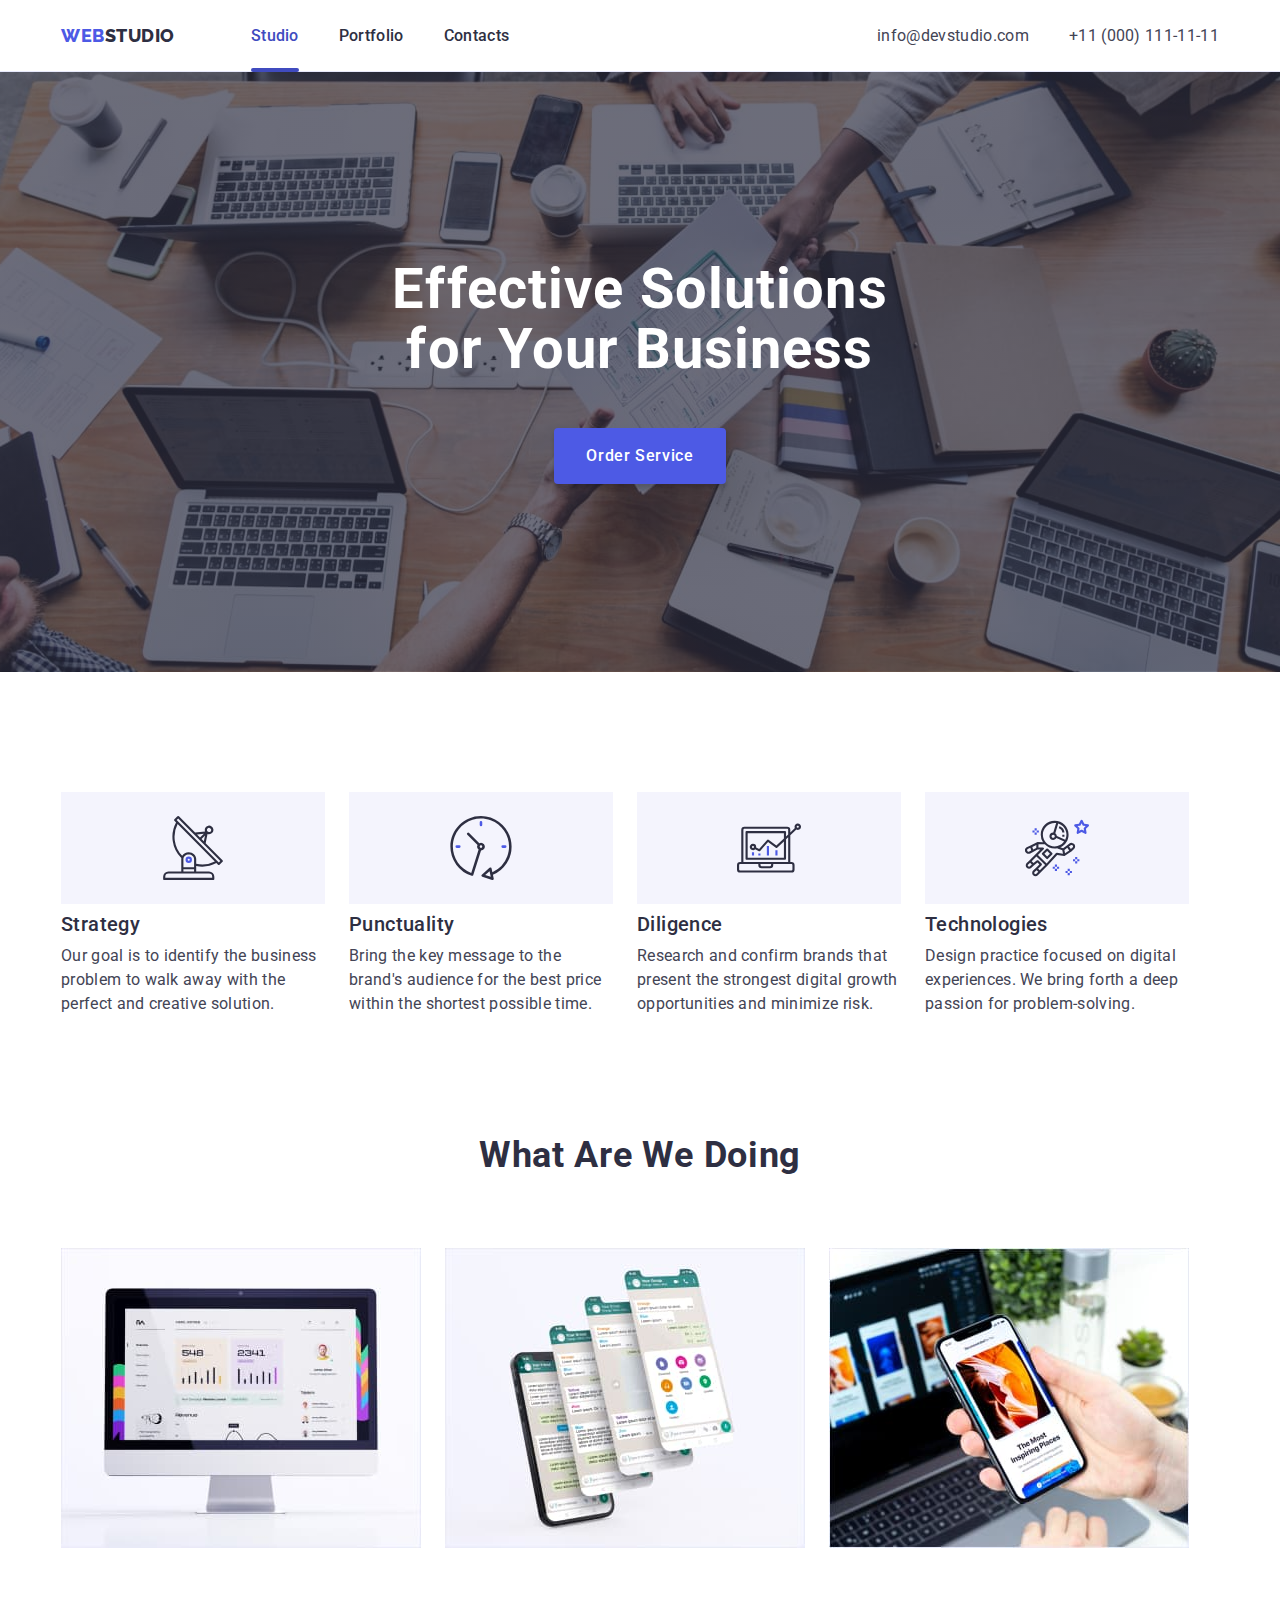
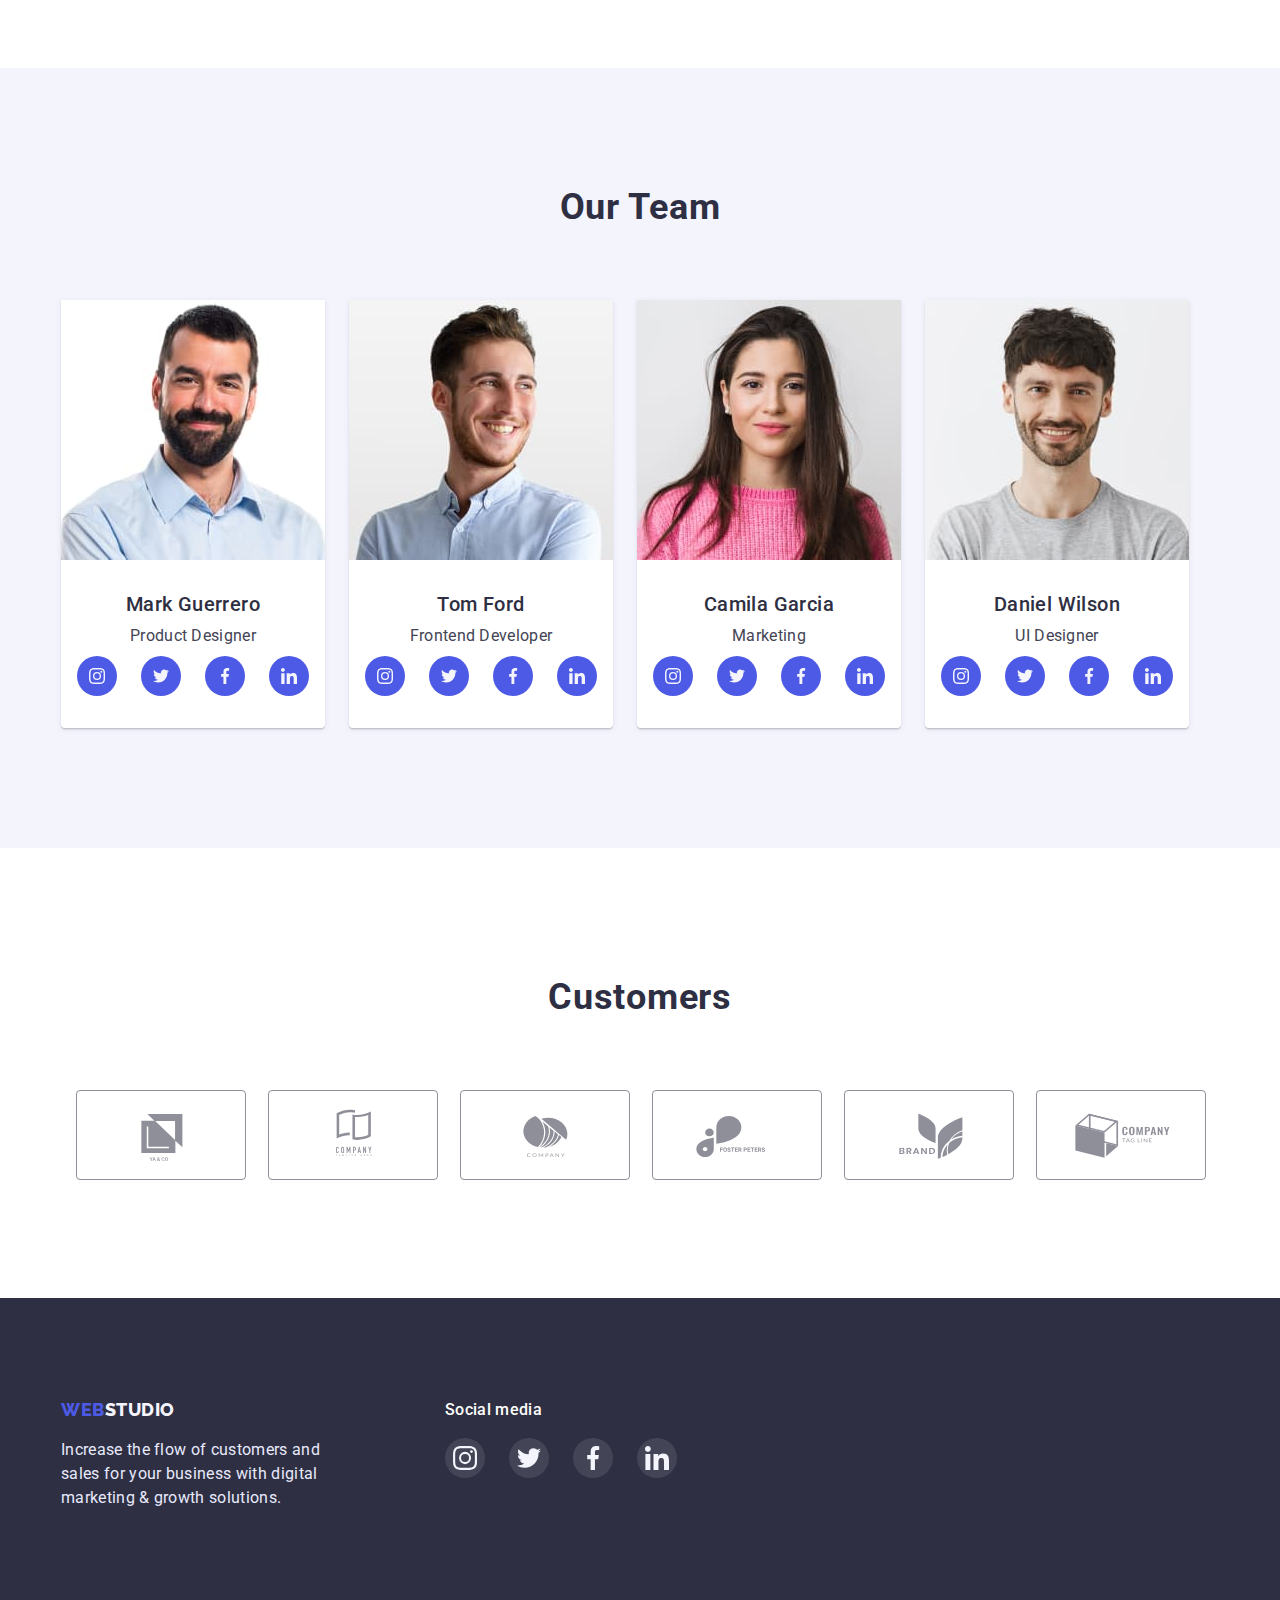
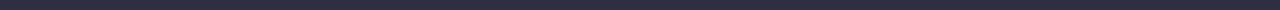
<file: index.html>
<!DOCTYPE html>
<html lang="en">
  <head>
    <meta charset="UTF-8" />
    <meta http-equiv="X-UA-Compatible" content="IE=edge" />
    <meta name="viewport" content="width=device-width, initial-scale=1.0" />
    <title>WebStudio</title>
    <link
      rel="stylesheet"
      href="https://cdnjs.cloudflare.com/ajax/libs/modern-normalize/1.1.0/modern-normalize.min.css"
      integrity="sha512-wpPYUAdjBVSE4KJnH1VR1HeZfpl1ub8YT/NKx4PuQ5NmX2tKuGu6U/JRp5y+Y8XG2tV+wKQpNHVUX03MfMFn9Q=="
      crossorigin="anonymous"
      referrerpolicy="no-referrer"
    />
    <link rel="preconnect" href="https://fonts.googleapis.com" />
    <link rel="preconnect" href="https://fonts.gstatic.com" crossorigin />
    <link
      href="https://fonts.googleapis.com/css2?family=Raleway:wght@800&family=Roboto:wght@400;500;700;900&display=swap"
      rel="stylesheet"
    />
    <link rel="stylesheet" href="./css/styles.css" />
  </head>
  <body>
    <header class="header">
      <div class="container">
        <div class="header-container">
          <nav class="header-navigation">
            <a href="./index.html" class="header-logo link"
              >Web<span>Studio</span></a
            >
            <ul class="header-list list">
              <li class="header-item">
                <a href="./index.html" class="header-item-page link current"
                  >Studio</a
                >
              </li>
              <li class="header-item">
                <a href="./portfolio.html" class="header-item-page link"
                  >Portfolio</a
                >
              </li>
              <li class="header-item">
                <a href="" class="header-item-page link">Contacts</a>
              </li>
            </ul>
          </nav>
          <address class="header-address">
            <ul class="header-address-list list">
              <li class="header-address-item">
                <a
                  href="mailto:info@devstudio.com"
                  class="header-address-item-mail link"
                  >info@devstudio.com</a
                >
              </li>
              <li class="header-address-item">
                <a href="tel:+110001111111" class="header-address-item-tel link"
                  >+11 (000) 111-11-11</a
                >
              </li>
            </ul>
          </address>
        </div>
      </div>
    </header>
    <main>
      <section class="hero">
        <div class="container flex-container">
          <h1 class="hero-title">Effective Solutions for Your Business</h1>
          <button type="button" class="hero-btn" data-modal-open>
            Order Service
          </button>
        </div>
      </section>
      <section class="features">
        <div class="container">
          <h2 hidden>Hidden H2</h2>
          <ul class="features-list list">
            <li class="features-item">
              <div class="features-icon-container">
                <svg class="features-icon">
                  <use href="./images/icon.svg#icon-antenna"></use>
                </svg>
              </div>
              <h3 class="features-item-title">Strategy</h3>
              <p class="features-item-description">
                Our goal is to identify the business problem to walk away with
                the perfect and creative solution.
              </p>
            </li>
            <li class="features-item">
              <div class="features-icon-container">
                <svg class="features-icon">
                  <use href="./images/icon.svg#icon-clock"></use>
                </svg>
              </div>
              <h3 class="features-item-title">Punctuality</h3>
              <p class="features-item-description">
                Bring the key message to the brand's audience for the best price
                within the shortest possible time.
              </p>
            </li>
            <li class="features-item">
              <div class="features-icon-container">
                <svg class="features-icon">
                  <use href="./images/icon.svg#icon-diagram"></use>
                </svg>
              </div>
              <h3 class="features-item-title">Diligence</h3>
              <p class="features-item-description">
                Research and confirm brands that present the strongest digital
                growth opportunities and minimize risk.
              </p>
            </li>
            <li class="features-item">
              <div class="features-icon-container">
                <svg class="features-icon">
                  <use href="./images/icon.svg#icon-astronaut"></use>
                </svg>
              </div>
              <h3 class="features-item-title">Technologies</h3>
              <p class="features-item-description">
                Design practice focused on digital experiences. We bring forth a
                deep passion for problem-solving.
              </p>
            </li>
          </ul>
        </div>
      </section>
      <section class="doing">
        <div class="container">
          <h2 class="doing-title">What are we doing</h2>
          <ul class="doing-list list">
            <li class="doing-item">
              <img
                src="./images/what-are-we-doing-img-1.jpg"
                alt="Monitor"
                width="360"
                height="300"
              />
            </li>
            <li class="doing-item">
              <img
                src="./images/what-are-we-doing-img-2.jpg"
                alt="Many mobile screens"
                width="360"
                height="300"
              />
            </li>
            <li class="doing-item">
              <img
                src="./images/what-are-we-doing-img-3.jpg"
                alt="Mobile phone in hand"
                width="360"
                height="300"
              />
            </li>
          </ul>
        </div>
      </section>
      <section class="team">
        <div class="container">
          <h2 class="team-title">Our Team</h2>
          <ul class="team-list list">
            <li class="team-item">
              <img
                src="./images/mark-guerrero.jpg"
                alt="Mark Guerrero"
                width="264"
                height="260"
              />
              <div class="card-content">
                <h3 class="team-item-title">Mark Guerrero</h3>
                <p class="team-item-description">Product Designer</p>
                <ul class="team-social-list list">
                  <li class="team-social-item">
                    <a href="" class="team-social-link link">
                      <svg class="team-social-icon">
                        <use href="./images/icon.svg#icon-instagram"></use>
                      </svg>
                    </a>
                  </li>
                  <li class="team-social-item">
                    <a href="" class="team-social-link link">
                      <svg class="team-social-icon">
                        <use href="./images/icon.svg#icon-twitter"></use>
                      </svg>
                    </a>
                  </li>
                  <li class="team-social-item">
                    <a href="" class="team-social-link link">
                      <svg class="team-social-icon">
                        <use href="./images/icon.svg#icon-facebook"></use>
                      </svg>
                    </a>
                  </li>
                  <li class="team-social-item">
                    <a href="" class="team-social-link link">
                      <svg class="team-social-icon">
                        <use href="./images/icon.svg#icon-linkedin"></use>
                      </svg>
                    </a>
                  </li>
                </ul>
              </div>
            </li>
            <li class="team-item">
              <img
                src="./images/tom-ford.jpg"
                alt="Tom Ford"
                width="264"
                height="260"
              />
              <div class="card-content">
                <h3 class="team-item-title">Tom Ford</h3>
                <p class="team-item-description">Frontend Developer</p>
                <ul class="team-social-list list">
                  <li class="team-social-item">
                    <a href="" class="team-social-link link">
                      <svg class="team-social-icon">
                        <use href="./images/icon.svg#icon-instagram"></use>
                      </svg>
                    </a>
                  </li>
                  <li class="team-social-item">
                    <a href="" class="team-social-link link">
                      <svg class="team-social-icon">
                        <use href="./images/icon.svg#icon-twitter"></use>
                      </svg>
                    </a>
                  </li>
                  <li class="team-social-item">
                    <a href="" class="team-social-link link">
                      <svg class="team-social-icon">
                        <use href="./images/icon.svg#icon-facebook"></use>
                      </svg>
                    </a>
                  </li>
                  <li class="team-social-item">
                    <a href="" class="team-social-link link">
                      <svg class="team-social-icon">
                        <use href="./images/icon.svg#icon-linkedin"></use>
                      </svg>
                    </a>
                  </li>
                </ul>
              </div>
            </li>
            <li class="team-item">
              <img
                src="./images/camila-garcia.jpg"
                alt="Camila Garcia"
                width="264"
                height="260"
              />
              <div class="card-content">
                <h3 class="team-item-title">Camila Garcia</h3>
                <p class="team-item-description">Marketing</p>
                <ul class="team-social-list list">
                  <li class="team-social-item">
                    <a href="" class="team-social-link link">
                      <svg class="team-social-icon">
                        <use href="./images/icon.svg#icon-instagram"></use>
                      </svg>
                    </a>
                  </li>
                  <li class="team-social-item">
                    <a href="" class="team-social-link link">
                      <svg class="team-social-icon">
                        <use href="./images/icon.svg#icon-twitter"></use>
                      </svg>
                    </a>
                  </li>
                  <li class="team-social-item">
                    <a href="" class="team-social-link link">
                      <svg class="team-social-icon">
                        <use href="./images/icon.svg#icon-facebook"></use>
                      </svg>
                    </a>
                  </li>
                  <li class="team-social-item">
                    <a href="" class="team-social-link link">
                      <svg class="team-social-icon">
                        <use href="./images/icon.svg#icon-linkedin"></use>
                      </svg>
                    </a>
                  </li>
                </ul>
              </div>
            </li>
            <li class="team-item">
              <img
                src="./images/daniel-wilson.jpg"
                alt="Daniel Wilson"
                width="264"
                height="260"
              />
              <div class="card-content">
                <h3 class="team-item-title">Daniel Wilson</h3>
                <p class="team-item-description">UI Designer</p>
                <ul class="team-social-list list">
                  <li class="team-social-item">
                    <a href="" class="team-social-link link">
                      <svg class="team-social-icon">
                        <use href="./images/icon.svg#icon-instagram"></use>
                      </svg>
                    </a>
                  </li>
                  <li class="team-social-item">
                    <a href="" class="team-social-link link">
                      <svg class="team-social-icon">
                        <use href="./images/icon.svg#icon-twitter"></use>
                      </svg>
                    </a>
                  </li>
                  <li class="team-social-item">
                    <a href="" class="team-social-link link">
                      <svg class="team-social-icon">
                        <use href="./images/icon.svg#icon-facebook"></use>
                      </svg>
                    </a>
                  </li>
                  <li class="team-social-item">
                    <a href="" class="team-social-link link">
                      <svg class="team-social-icon">
                        <use href="./images/icon.svg#icon-linkedin"></use>
                      </svg>
                    </a>
                  </li>
                </ul>
              </div>
            </li>
          </ul>
        </div>
      </section>
      <section class="customers">
        <div class="container">
          <h2 class="customers-title">Customers</h2>
          <ul class="customers-list list">
            <li class="customers-item">
              <a href="" class="customers-link link">
                <svg class="customers-icon">
                  <use href="./images/icon.svg#icon-customers-logo-1"></use>
                </svg>
              </a>
            </li>
            <li class="customers-item">
              <a href="" class="customers-link link">
                <svg class="customers-icon">
                  <use href="./images/icon.svg#icon-customers-logo-2"></use>
                </svg>
              </a>
            </li>
            <li class="customers-item">
              <a href="" class="customers-link link">
                <svg class="customers-icon">
                  <use href="./images/icon.svg#icon-customers-logo-3"></use>
                </svg>
              </a>
            </li>
            <li class="customers-item">
              <a href="" class="customers-link link">
                <svg class="customers-icon">
                  <use href="./images/icon.svg#icon-customers-logo-4"></use>
                </svg>
              </a>
            </li>
            <li class="customers-item">
              <a href="" class="customers-link link">
                <svg class="customers-icon">
                  <use href="./images/icon.svg#icon-customers-logo-5"></use>
                </svg>
              </a>
            </li>
            <li class="customers-item">
              <a href="" class="customers-link link">
                <svg class="customers-icon">
                  <use href="./images/icon.svg#icon-customers-logo-6"></use>
                </svg>
              </a>
            </li>
          </ul>
        </div>
      </section>
    </main>
    <footer class="footer">
      <div class="container footer-flex">
        <div class="footer-logo-description">
          <a href="./index.html" class="footer-logo link"
            >Web<span>Studio</span></a
          >
          <p class="footer-text">
            Increase the flow of customers and sales for your business with
            digital marketing & growth solutions.
          </p>
        </div>
        <div class="footer-socials">
          <p class="footer-socials-title">Social media</p>
          <ul class="footer-social-list list">
            <li class="footer-social-item">
              <a href="" class="footer-social-link link">
                <svg class="footer-social-icon">
                  <use href="./images/icon.svg#icon-instagram"></use>
                </svg>
              </a>
            </li>
            <li class="footer-social-item">
              <a href="" class="footer-social-link link">
                <svg class="footer-social-icon">
                  <use href="./images/icon.svg#icon-twitter"></use>
                </svg>
              </a>
            </li>
            <li class="footer-social-item">
              <a href="" class="footer-social-link link">
                <svg class="footer-social-icon">
                  <use href="./images/icon.svg#icon-facebook"></use>
                </svg>
              </a>
            </li>
            <li class="footer-social-item">
              <a href="" class="footer-social-link link">
                <svg class="footer-social-icon">
                  <use href="./images/icon.svg#icon-linkedin"></use>
                </svg>
              </a>
            </li>
          </ul>
        </div>
      </div>
    </footer>
    <div class="backdrop is-hidden" data-modal>
      <div class="modal">
        <button type="button" class="modal-close-btn" data-modal-close>
          <svg class="modal-close-btn-icon">
            <use href="./images/icon.svg#icon-close-icon"></use>
          </svg>
        </button>
        <h3 class="modal-title">
          Leave your contacts and we will call you back
        </h3>
        <form>
          <label for="name">Name</label>
          <input type="text" name="name" id="name" />
          <label for="name">Name</label>
          <input type="text" />
          <label for="name">Name</label>
          <input type="text" />
        </form>
      </div>
    </div>
    <script src="./js/modal.js"></script>
  </body>
</html>
</file>
<file: css/styles.css>
:root {
  --main-background-color: #ffffff;
  --iris-color: #4d5ae5;
  --main-text-color: #2e2f42;
  --address-items-description-color: #434455;
  --hover-focus-color: #404bbf;
  --cloud-color: #f4f4fd;
  --cornflower-color: #e7e9fc;
}
body {
  font-family: "Roboto", sans-serif;
  background-color: var(--main-background-color);
  color: var(--main-text-color);
  margin: 0;
}
.link {
  text-decoration: none;
}
.list {
  list-style: none;
}
h1,
h2,
h3,
h4,
h5,
h6,
p {
  margin: 0;
}
ul {
  margin: 0;
  padding: 0;
}
img {
  display: block;
  max-width: 100%;
  height: auto;
}
.container {
  width: 1158px;
  padding: 0 15px;
  margin: 0 auto;
}

/* -----------------------------  Header  ----------------------------------- */

.header {
  border-bottom: 1px solid #e7e9fc;
  box-shadow: 0px 2px 1px rgba(46, 47, 66, 0.08),
    0px 1px 1px rgba(46, 47, 66, 0.16), 0px 1px 6px rgba(46, 47, 66, 0.08);
}
.header-container {
  display: flex;
  justify-content: space-between;
}
.header-navigation {
  display: flex;
  align-items: center;
}
.header-logo {
  font-family: "Raleway";
  font-style: normal;
  font-weight: 800;
  font-size: 18px;
  line-height: 1.33;
  align-items: center;
  letter-spacing: 0.03em;
  text-transform: uppercase;
  color: var(--iris-color);
  margin-right: 76px;
  padding: 24px 0 23px;
  display: block;
}
.header-logo span {
  color: var(--main-text-color);
}
.header-list {
  display: flex;
}
.header-item {
  margin-right: 40px;
}
.header-item:last-child {
  margin-right: 0;
}
.header-item-page {
  font-weight: 500;
  font-size: 16px;
  line-height: 1.5;
  letter-spacing: 0.02em;
  color: var(--main-text-color);
  padding: 24px 0 23px;
  display: block;
  position: relative;
  transition-duration: 250ms;
  transition-timing-function: cubic-bezier(0.4, 0, 0.2, 1);
  transition-property: color, background;
}
.header-item-page:hover,
.header-item-page:focus {
  color: var(--hover-focus-color);
}
.current {
  color: var(--hover-focus-color);
}
.current::after {
  content: "";
  width: 100%;
  height: 4px;
  background-color: var(--hover-focus-color);
  border-radius: 2px;
  position: absolute;
  bottom: -1px;
  left: 0;
}
.header-address {
}
.header-address-list {
  display: flex;
}
.header-address-item {
  margin-left: 40px;
}
.header-address-item:first-child {
  margin-left: 0;
}
.header-address-item-mail {
  color: var(--address-items-description-color);
  font-style: normal;
  font-size: 16px;
  line-height: 1.5;
  letter-spacing: 0.02em;
  padding: 24px 0 23px;
  display: block;
  transition-duration: 250ms;
  transition-timing-function: cubic-bezier(0.4, 0, 0.2, 1);
  transition-property: color;
}
.header-address-item-mail:hover,
.header-address-item-mail:focus {
  color: var(--hover-focus-color);
}
.header-address-item-tel {
  display: block;
  color: var(--address-items-description-color);
  font-style: normal;
  font-size: 16px;
  line-height: 1.5;
  letter-spacing: 0.02em;
  padding: 24px 0 23px;
  transition-duration: 250ms;
  transition-timing-function: cubic-bezier(0.4, 0, 0.2, 1);
  transition-property: color;
}
.header-address-item-tel:hover,
.header-address-item-tel:focus {
  color: var(--hover-focus-color);
}

/* ------------------- Hero ----------------------------*/
.hero {
  padding: 188px 0;
  background-image: linear-gradient(
      rgba(46, 47, 66, 0.7),
      rgba(46, 47, 66, 0.7)
    ),
    url(../images/hero-background.jpg);
  background-repeat: no-repeat;
  background-position: center;
  max-width: 1440px;
  margin: 0 auto;
  background-size: cover;
}
.hero-title {
  width: 496px;
  font-size: 56px;
  line-height: 1.07;
  text-align: center;
  letter-spacing: 0.02em;
  color: var(--main-background-color);
  margin-bottom: 48px;
}
.hero-btn {
  font-family: inherit;
  font-weight: 500;
  font-size: 16px;
  line-height: 1.5;
  letter-spacing: 0.04em;
  color: var(--main-background-color);
  text-align: center;
  background-color: var(--iris-color);
  box-shadow: 0px 4px 4px rgba(0, 0, 0, 0.15);
  border-radius: 4px;
  cursor: pointer;
  padding: 16px 32px;
  border: none;
  transition-duration: 250ms;
  transition-timing-function: cubic-bezier(0.4, 0, 0.2, 1);
  transition-property: background;
}
.hero-btn:hover,
.hero-btn:focus {
  background: var(--hover-focus-color);
}
.flex-container {
  display: flex;
  flex-direction: column;
  align-items: center;
}

/* ------------------- Features ----------------------------*/
.features {
  padding: 120px 0 120px;
}
.features-list {
  display: flex;
}
.features-item {
  margin-right: 24px;
  max-width: 264px;
}
.features-item:last-child {
  margin-right: 0;
}
.features-item-title {
  font-weight: 500;
  font-size: 20px;
  line-height: 1.2;
  letter-spacing: 0.02em;
  color: var(--main-text-color);
  margin: 8px 0;
}
.features-item-description {
  font-size: 16px;
  line-height: 1.5;
  letter-spacing: 0.02em;
  color: var(--address-items-description-color);
}
.features-icon {
  width: 64px;
  height: 64px;
}
.features-icon-container {
  display: flex;
  justify-content: center;
  align-items: center;
  background-color: var(--cloud-color);
  width: 264px;
  height: 112px;
}

/* -----------------------------  What are we doing?  ----------------------------------- */

.doing {
  padding-bottom: 120px;
}
.doing-title {
  font-size: 36px;
  line-height: 1.11;
  text-align: center;
  letter-spacing: 0.02em;
  text-transform: capitalize;
  color: var(--main-text-color);
  margin-bottom: 72px;
}
.doing-list {
  display: flex;
}
.doing-item {
  margin-right: 24px;
  width: 360px;
}
.doing-item:last-child {
  margin-right: 0;
}

/* -----------------------------  Our Team  ----------------------------------- */

.team {
  padding: 120px 0;
  background: var(--cloud-color);
}
.team-title {
  font-size: 36px;
  line-height: 1.11;
  text-align: center;
  letter-spacing: 0.02em;
  text-transform: capitalize;
  color: var(--main-text-color);
  margin-bottom: 72px;
}
.team-list {
  display: flex;
}
.team-item {
  background: var(--main-background-color);
  margin-right: 24px;
  background: var(--main-background-color);
  box-shadow: 0px 1px 6px rgba(46, 47, 66, 0.08),
    0px 1px 1px rgba(46, 47, 66, 0.16), 0px 2px 1px rgba(46, 47, 66, 0.08);
  border-radius: 0px 0px 4px 4px;
  width: 264px;
}
.team-item:last-child {
  margin-right: 0;
}
.team-item-title {
  font-weight: 500;
  font-size: 20px;
  line-height: 1.2;
  letter-spacing: 0.02em;
  color: var(--main-text-color);
  margin-bottom: 8px;
}
.team-item-description {
  font-size: 16px;
  line-height: 1.5;
  letter-spacing: 0.02em;
  color: var(--address-items-description-color);
}
.card-content {
  text-align: center;
  padding: 32px 16px;
}
.team-social-list {
  display: flex;
  justify-content: center;
  gap: 24px;
  margin-top: 8px;
}
.team-social-item {
  width: 40px;
  height: 40px;
}
.team-social-link {
  display: flex;
  justify-content: center;
  align-items: center;
  width: 100%;
  height: 100%;
  background-color: var(--iris-color);
  border-radius: 50%;
  transition-duration: 250ms;
  transition-timing-function: cubic-bezier(0.4, 0, 0.2, 1);
  transition-property: background-color;
}
.team-social-link:hover,
.team-social-link:focus {
  background-color: var(--hover-focus-color);
}
.team-social-icon {
  width: 16px;
  height: 16px;
}

/* -----------------------------  Customers Section  ----------------------------------- */

.customers {
  padding: 130px 0 120px;
}
.customers-title {
  font-weight: 700;
  font-size: 36px;
  line-height: 1.11;
  text-align: center;
  letter-spacing: 0.02em;
  text-transform: capitalize;
  color: var(--main-text-color);
  margin-bottom: 72px;
}
.customers-list {
  display: flex;
  justify-content: center;
  gap: 24px;
}
.customers-link {
  display: flex;
  justify-content: center;
  align-items: center;
  width: 100%;
  height: 100%;
  border: 1px solid #8e8f99;
  border-radius: 4px;
  transition-duration: 250ms;
  transition-timing-function: cubic-bezier(0.4, 0, 0.2, 1);
}
.customers-item {
  height: 88px;
  width: 168px;
}
.customers-icon {
  height: 56px;
  width: 104px;
  transition-duration: 250ms;
  transition-timing-function: cubic-bezier(0.4, 0, 0.2, 1);
  fill: #8e8f99;
}
.customers-link:is(:hover, :focus) .customers-icon {
  fill: var(--hover-focus-color);
}
.customers-link:is(:hover, :focus) {
  border: 1px solid var(--hover-focus-color);
}

/* -----------------------------  Portfolio page  ----------------------------------- */
.portfolio-buttons-gallery {
  padding: 96px 0 120px;
}
.portfolio-buttons-list {
  display: flex;
  justify-content: center;
  margin-bottom: 72px;
}
.portfolio-buttons-item {
  margin-right: 24px;
}
.portfolio-buttons-item:last-child {
  margin-right: 0;
}

.portfolio-btn {
  font-family: inherit;
  background: var(--cloud-color);
  border: 1px solid var(--cornflower-color);
  border-radius: 4px;
  font-weight: 500;
  font-size: 16px;
  line-height: 1.5;
  text-align: center;
  letter-spacing: 0.04em;
  color: var(--iris-color);
  cursor: pointer;
  padding: 12px 24px;
  transition-duration: 250ms;
  transition-timing-function: cubic-bezier(0.4, 0, 0.2, 1);
  transition-property: background, color, border-color, box-shadow;
}
.portfolio-btn:is(:hover, :focus) {
  color: var(--main-background-color);
  background: var(--hover-focus-color);
  box-shadow: 0px 3px 1px rgba(0, 0, 0, 0.1), 0px 2px 1px rgba(0, 0, 0, 0.08),
    0px 2px 2px rgba(0, 0, 0, 0.12);
  border-radius: 4px;
  border-color: var(--hover-focus-color);
}
.portfolio-gallery-list {
  display: flex;
  flex-wrap: wrap;
  gap: 48px 24px;
}

.portfolio-gallery-item {
  width: 360px;
  transition-duration: 250ms;
  transition-timing-function: cubic-bezier(0.4, 0, 0.2, 1);
  transition-property: box-shadow;
}
.portfolio-gallery-item-link:is(:hover, :focus) {
  box-shadow: 0px 1px 6px rgba(46, 47, 66, 0.08),
    0px 1px 1px rgba(46, 47, 66, 0.16), 0px 2px 1px rgba(46, 47, 66, 0.08);
}
.portfolio-gallery-item-link {
  display: block;
  transition-duration: 250ms;
  transition-timing-function: cubic-bezier(0.4, 0, 0.2, 1);
  transition-property: box-shadow;
}
.portfolio-gallery-item-link:hover .portfolio-text-overlay,
.portfolio-gallery-item-link:focus .portfolio-text-overlay {
  transform: translateY(0);
}
.portfolio-overlay {
  position: relative;
  width: 360px;
  height: 300px;
  overflow: hidden;
  transition-duration: 250ms;
  transition-timing-function: cubic-bezier(0.4, 0, 0.2, 1);
  transition-property: box-shadow;
}
.portfolio-gallery-item-link:is(:hover, :focus) .portfolio-overlay {
  box-shadow: 0px 4px 4px rgba(0, 0, 0, 0.25);
}
.portfolio-text-overlay {
  position: absolute;
  padding: 40px 32px;
  font-size: 16px;
  line-height: 1.5;
  letter-spacing: 0.02em;
  color: var(--cloud-color);
  background-color: var(--iris-color);
  width: 100%;
  height: 100%;
  transform: translateY(100%);
  top: 0;
  left: 0;
  overflow: auto;
  transition-duration: 250ms;
  transition-timing-function: cubic-bezier(0.4, 0, 0.2, 1);
  transition-property: transform;
}

.porfolio-gallery-item-content {
  padding: 32px 16px;
  border-left: 1px solid #e7e9fc;
  border-right: 1px solid #e7e9fc;
  border-bottom: 1px solid #e7e9fc;
}
.portfolio-gallery-item-title {
  font-weight: 500;
  font-size: 20px;
  line-height: 1.2;
  letter-spacing: 0.02em;
  color: var(--main-text-color);
  margin-bottom: 8px;
}
.portfolio-gallery-item-text {
  font-size: 16px;
  line-height: 1.5;
  letter-spacing: 0.02em;
  color: var(--address-items-description-color);
}

/* -----------------------------  Footer  ----------------------------------- */

.footer {
  padding: 100px 0;
  background: var(--main-text-color);
}
.footer-logo {
  font-family: "Raleway";
  font-style: normal;
  font-weight: 800;
  font-size: 18px;
  line-height: 1.33;
  align-items: center;
  letter-spacing: 0.03em;
  text-transform: uppercase;
  color: var(--iris-color);
}
.footer-logo span {
  color: var(--cloud-color);
}
.footer-text {
  margin-top: 16px;
  width: 264px;
  font-size: 16px;
  line-height: 1.5;
  letter-spacing: 0.02em;
  color: var(--cornflower-color);
}
.footer-logo-description {
  margin-right: 120px;
}
.footer-socials {
}
.footer-socials-title {
  font-weight: 500;
  font-size: 16px;
  line-height: 1.5;
  letter-spacing: 0.02em;
  color: var(--main-background-color);
}
.footer-social-list {
  display: flex;
  justify-content: center;
  gap: 24px;
  margin-top: 16px;
}
.footer-social-item {
  width: 40px;
  height: 40px;
}
.footer-social-link {
  display: flex;
  justify-content: center;
  align-items: center;
  width: 100%;
  height: 100%;
  background-color: #434455;
  border-radius: 50%;
  transition-duration: 250ms;
  transition-timing-function: cubic-bezier(0.4, 0, 0.2, 1);
  transition-property: background-color;
}
.footer-social-link:hover,
.footer-social-link:focus {
  background-color: #31d0aa;
}
.footer-social-icon {
  width: 24px;
  height: 24px;
}
.footer-flex {
  display: flex;
}
.backdrop {
  width: 100%;
  height: 100%;
  position: fixed;
  background-color: rgba(46, 47, 66, 0.4);
  top: 0;
  left: 0;
  display: flex;
  justify-content: center;
  align-items: center;
  transition: opacity 250ms linear, visibility 250ms linear;
}
.modal {
  width: 408px;
  min-height: 584px;
  background-color: #fcfcfc;
  border-radius: 4px;
  position: relative;
  box-shadow: 0px 1px 1px rgba(0, 0, 0, 0.14), 0px 1px 3px rgba(0, 0, 0, 0.12),
    0px 2px 1px rgba(0, 0, 0, 0.2);
}
.modal-close-btn {
  border-radius: 50%;
  border: 1px solid rgba(0, 0, 0, 0.1);
  width: 24px;
  height: 24px;
  display: flex;
  justify-content: center;
  align-items: center;
  cursor: pointer;
  position: absolute;
  top: 24px;
  right: 24px;
  background-color: #e7e9fc;
  transition-duration: 250ms;
  transition-timing-function: cubic-bezier(0.4, 0, 0.2, 1);
  transition-property: background;
}
.modal-close-btn-icon {
  width: 8px;
  height: 8px;
  fill: rgba(46, 47, 66, 1);
  display: flex;
  justify-content: center;
  align-items: center;
  transition-duration: 250ms;
  transition-timing-function: cubic-bezier(0.4, 0, 0.2, 1);
  transition-property: fill, transparent;
}
.modal-close-btn:hover .modal-close-btn-icon {
  fill: #ffffff;
}
.modal-close-btn:hover,
.modal-close-btn:focus {
  background: var(--hover-focus-color);
  border-color: transparent;
}
.modal-title {
  padding-top: 72px;
  text-align: center;
  font-weight: 500;
  font-size: 16px;
  line-height: 1.5;
  text-align: center;
  letter-spacing: 0.02em;
  color: var(--main-text-color);
}
.is-hidden {
  visibility: hidden;
  opacity: 0;
  pointer-events: none;
}
</file>
